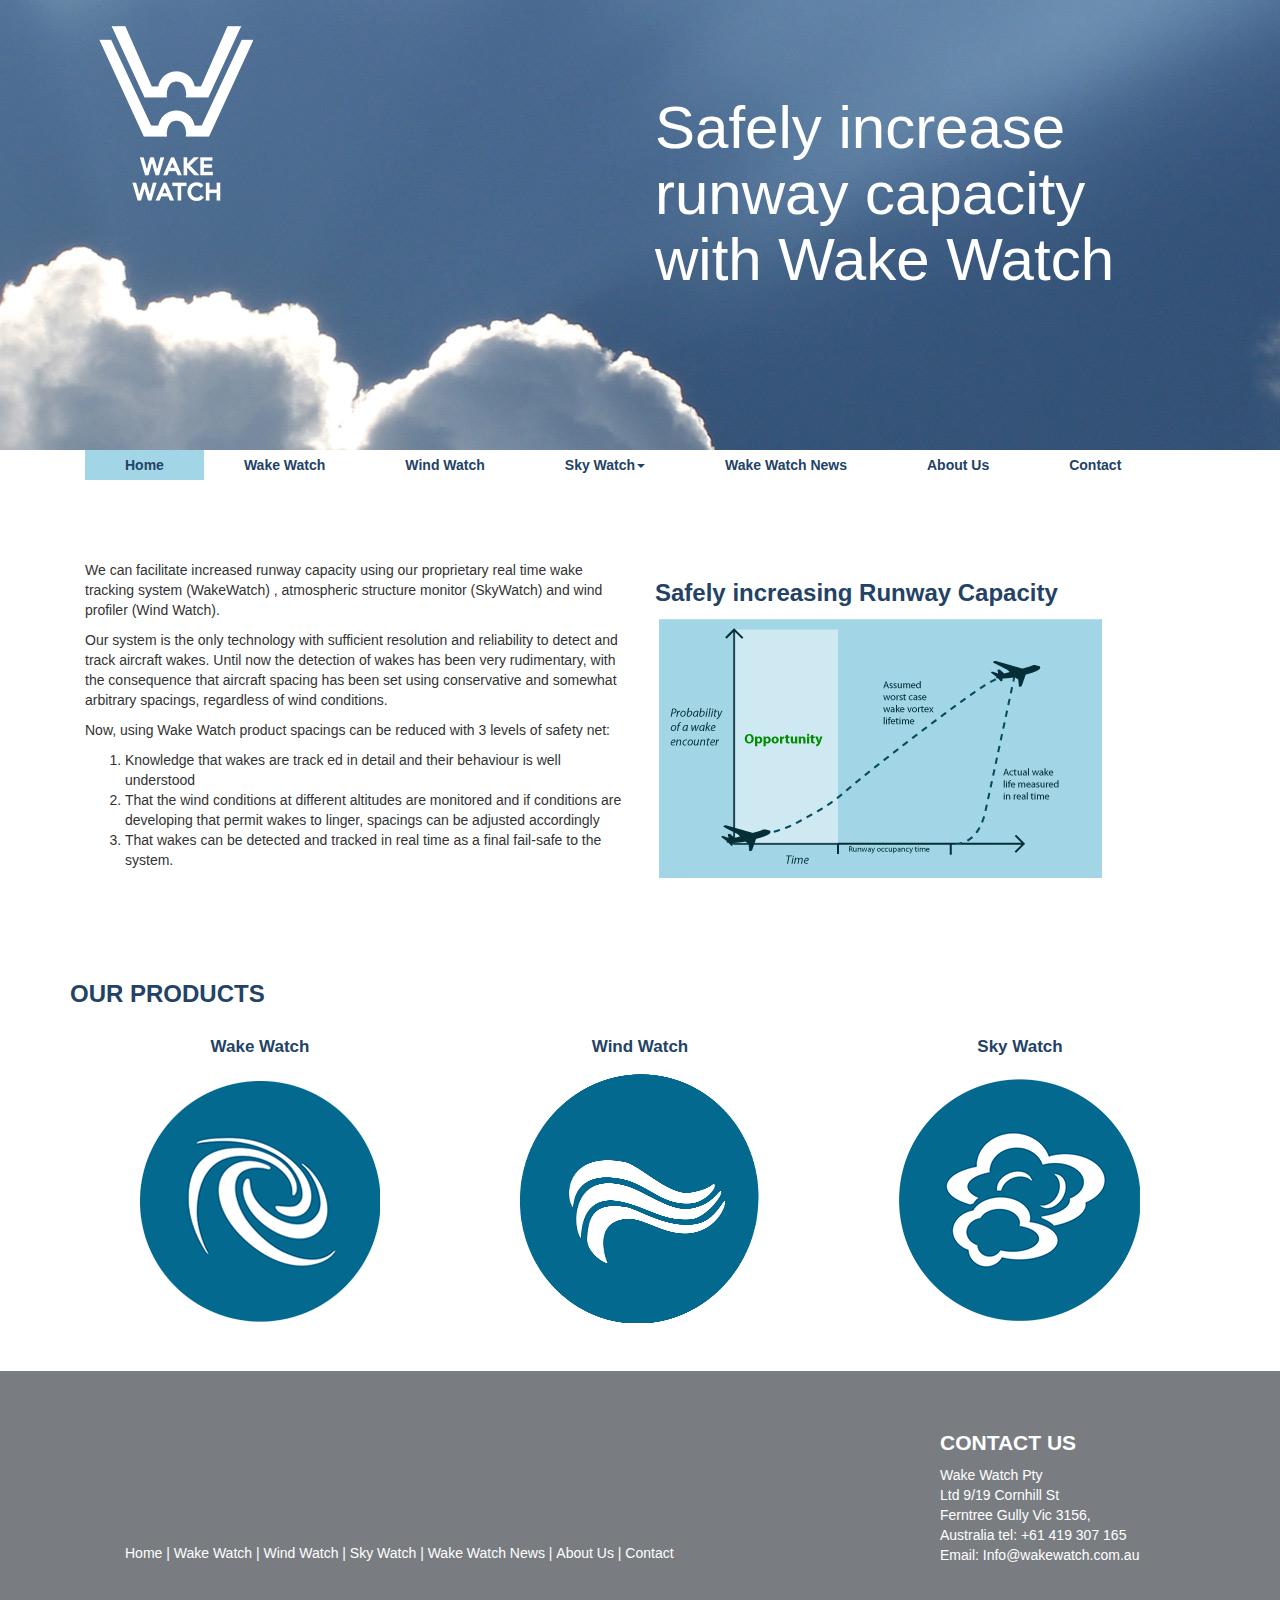
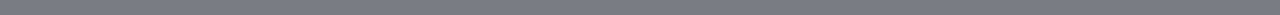
<file: index.html>
<!DOCTYPE html>
<html>
<head>
	
	<meta http-equiv="X-UA-Compatible" content="IE=edge">
	<meta charset="utf-8">
    <meta name="viewport" content="width=device-width, initial-scale=1.0">
	<meta name="description" content="" />
	<meta name="keywords" content="" />
	<meta name="author" content="" />
	
	<title>Wake Watch</title>
	
    <!-- Styles -->
    <link href="assets/css/bootstrap.min.css" rel="stylesheet" media="screen">
	<link href="assets/css/style.css" rel="stylesheet" media="screen">
	<link href="assets/font-awesome/css/font-awesome.min.css" rel="stylesheet">
	<script src="https://ajax.googleapis.com/ajax/libs/jquery/1.12.4/jquery.min.js"></script>
	<script src="assets/js/bootstrap.min.js"></script>
</head>
<body>
	<header>
		<div class="banner-div">
			<div class="container">
				<div class="col-sm-6">
					<img src="assets/images/logo.png" />
				</div>
				
				<div class="col-sm-6">
					<h1>Safely increase<br /> runway capacity<br /> with Wake Watch</h1>
				</div>
			</div>
		</div>
		
		<!---- Nav bar start --->
		
		<nav class="navbar navbar-inverse">
		  <div class="container-fluid container">
			<div class="navbar-header">
			  <button type="button" class="navbar-toggle" data-toggle="collapse" data-target="#myNavbar">
				<span class="icon-bar"></span>
				<span class="icon-bar"></span>
				<span class="icon-bar"></span>
			  </button>
			</div>
			<div class="collapse navbar-collapse" id="myNavbar">
			  <ul class="nav navbar-nav">
				<li class="active"><a href="#">Home</a></li>
				<li><a href="#">Wake Watch</a></li>
				<li><a href="#">Wind Watch</a></li>
				<li class="dropdown">
				  <a class="dropdown-toggle" data-toggle="dropdown" href="#">Sky Watch<span class="caret"></span></a>
				  <ul class="dropdown-menu">
					<li><a href="#">Technology</a></li>
					<li><a href="#">Specifications</a></li>
					<li><a href="#">Case Study</a></li>
				  </ul>
				</li>
				<li><a href="#">Wake Watch News</a></li>
				<li><a href="#">About Us</a></li>
				<li><a href="#">Contact</a></li>
			  </ul>
			</div>
		  </div>
		</nav>
		
		
	</header>
	
	<section class="main-section">
	
		<div class="container">
			<div class="col-sm-6">
				<p>We can facilitate increased runway capacity using our proprietary real time wake tracking system (WakeWatch) , atmospheric structure monitor (SkyWatch) and wind profiler (Wind Watch).</p>
				<p>Our system is the only technology with sufficient resolution and reliability to detect and track aircraft wakes. Until now the detection of wakes has been very rudimentary, with the consequence that aircraft spacing has been set using conservative and somewhat arbitrary spacings, regardless of wind conditions.</p>
				<p>Now, using Wake Watch product spacings can be reduced with 3 levels of safety net:</p>
				
				<ol>
					<li>Knowledge that wakes are track ed in detail and their behaviour is well understood</li>
					<li>That the wind conditions at different altitudes are monitored and if conditions are developing that permit wakes to linger, spacings can be adjusted accordingly</li>
					<li>That wakes can be detected and tracked in real time as a final fail-safe to the system.</li>
				</ol>
			</div>
			
			<div class="col-sm-6">
				<h2>Safely increasing Runway Capacity</h2>
				<img src="assets/images/graph-plote.png" />
			</div>
		</div>
	
	</section>
	
	<section class="main-section">
	
			<div class="container">
				<h2>OUR PRODUCTS</h2>
				<div class="col-sm-4 align-center">
					<h3>Wake Watch</h3>
					<img src="assets/images/product-1.png" />
				</div>
				
				<div class="col-sm-4 align-center">
					<h3>Wind Watch</h3>
					<img src="assets/images/product-2.png" />
				
				</div>
				
				<div class="col-sm-4 align-center">
					<h3>Sky Watch</h3>
					<img src="assets/images/product-3.png" />
					
				</div>
			</div>
		
	</section>
	
	<footer>
		<div class="container">
			<div class="col-sm-9">
			
			<ul>
				<li><a href="#">Home | </a></li>
				<li><a href="#">Wake Watch | </a></li>
				<li><a href="#">Wind Watch | </a></li>
				<li><a href="#">Sky Watch | </a></li>
				<li><a href="#">Wake Watch News | </a></li>
				<li><a href="#">About Us | </a></li>
				<li><a href="#">Contact</a></li>
			</ul>
				
			</div>
			
			<div class="col-sm-3">
				<h3>CONTACT US</h3>
				<p>Wake Watch Pty<br />Ltd 9/19 Cornhill St<br />Ferntree Gully Vic 3156,<br />Australia tel: +61 419 307 165<br />Email: <a href="mailto:Info@wakewatch.com.au">Info@wakewatch.com.au<a/></p>
			</div>
		</div>
	</footer>

</body>
</html>
</file>
<file: assets/css/style.css>
.banner-div {
  background-image: url("../images/banner.png");
  height: 450px; }

h1 {
  font-size: 60px;
  color: #fff;
  margin-top: 95px; }

h2, h3 {
  font-size: 24px;
  color: #234266;
  font-weight: bold; }

h3 {
  font-size: 17px; }

.align-center {
  text-align: center; }

.main-section, footer {
  padding-top: 40px;
  padding-bottom: 40px; }

/*----- Nav Bar CSS ------ */
.navbar {
  background-color: #fff;
  border: 0px; }

.navbar-inverse .navbar-nav > li > a:focus, .navbar-inverse .navbar-nav > li > a:hover {
  color: #234266;
  background-color: #a2d5e6; }

.navbar-inverse .navbar-nav > .active > a, .navbar-inverse .navbar-nav > .active > a:focus, .navbar-inverse .navbar-nav > .active > a:hover {
  color: #234266;
  background-color: #a2d5e6; }

.navbar-inverse .navbar-nav > .open > a, .navbar-inverse .navbar-nav > .open > a:focus, .navbar-inverse .navbar-nav > .open > a:hover {
  color: #234266;
  background-color: #a2d5e6; }

.navbar-inverse .navbar-nav > li > a {
  color: #234266;
  font-size: 14px;
  font-weight: 900;
  padding: 5px 40px !important; }

.dropdown-menu {
  background-color: #a2d5e6;
  font-weight: bold; }

.dropdown-menu > li > a {
  color: #234266;
  font-size: 14px;
  font-weight: 900; }

.dropdown-menu > li > a:focus, .dropdown-menu > li > a:hover {
  background-color: #234266;
  color: #fff; }

/*----- Footer CSS ------ */
footer {
  background-color: #797d82; }
  footer h3 {
    font-size: 21px;
    color: #fff; }
  footer p {
    color: #fff; }
  footer a {
    color: #fff; }
  footer ul {
    list-style-type: none;
    margin-top: 132px; }
  footer li {
    display: inline; }
</file>
